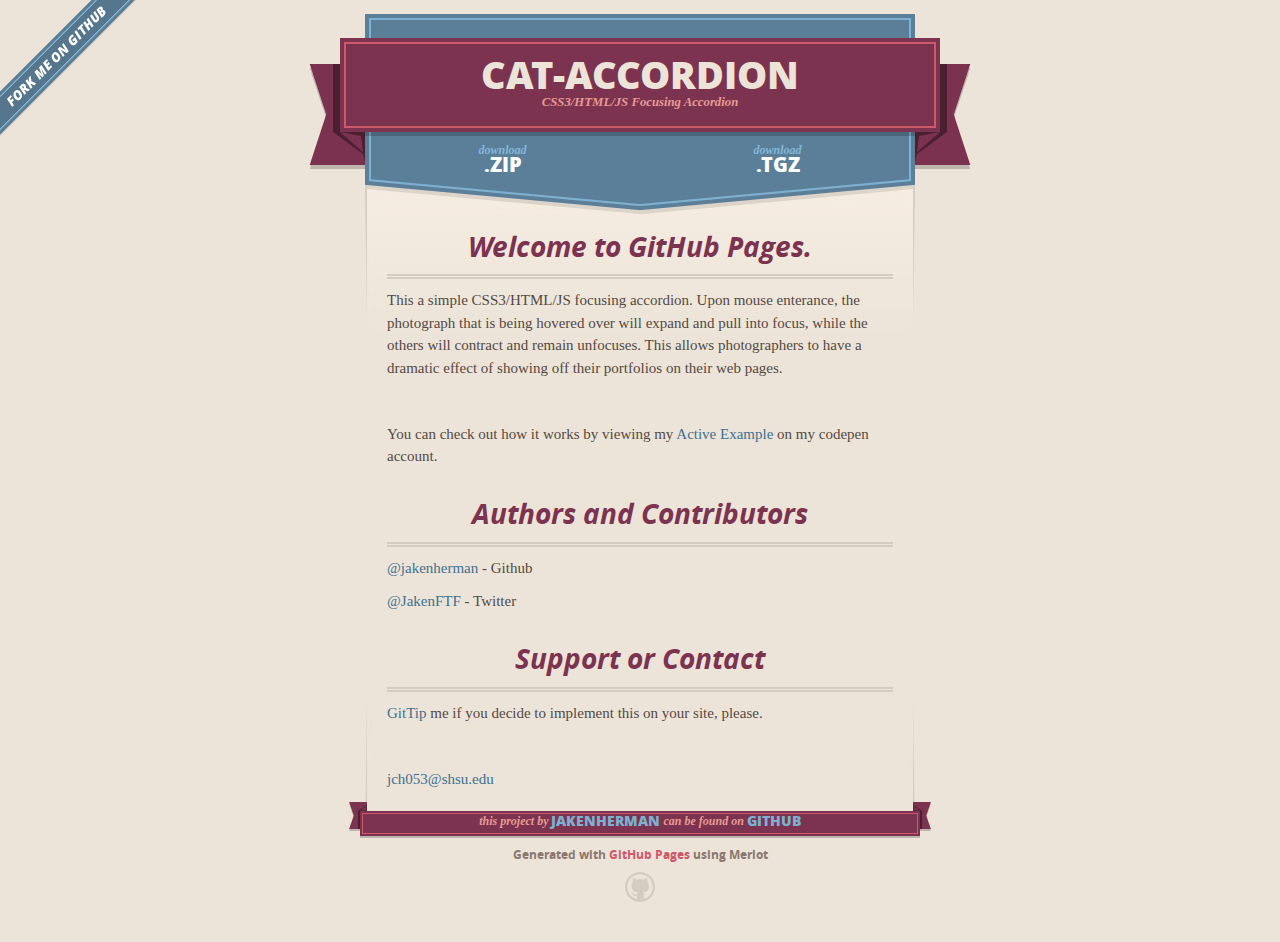
<file: index.html>
<!DOCTYPE html>
<html>
  <head>
    <meta charset='utf-8'>
    <meta http-equiv="X-UA-Compatible" content="chrome=1">
    <meta name="viewport" content="width=640" />

    <link rel="stylesheet" href="stylesheets/core.css" media="screen"/>
    <link rel="stylesheet" href="stylesheets/mobile.css" media="handheld, only screen and (max-device-width:640px)"/>
    <link rel="stylesheet" href="stylesheets/pygment_trac.css"/>

    <script type="text/javascript" src="javascripts/modernizr.js"></script>
    <script type="text/javascript" src="https://ajax.googleapis.com/ajax/libs/jquery/1.7.1/jquery.min.js"></script>
    <script type="text/javascript" src="javascripts/headsmart.min.js"></script>
    <script type="text/javascript">
      $(document).ready(function () {
        $('#main_content').headsmart()
      })
    </script>
    <title>Cat-accordion by JakenHerman</title>
  </head>

  <body>
    <a id="forkme_banner" href="https://github.com/JakenHerman/cat-accordion">View on GitHub</a>
    <div class="shell">

      <header>
        <span class="ribbon-outer">
          <span class="ribbon-inner">
            <h1>Cat-accordion</h1>
            <h2>CSS3/HTML/JS Focusing Accordion</h2>
          </span>
          <span class="left-tail"></span>
          <span class="right-tail"></span>
        </span>
      </header>

      <section id="downloads">
        <span class="inner">
          <a href="https://github.com/JakenHerman/cat-accordion/zipball/master" class="zip"><em>download</em> .ZIP</a><a href="https://github.com/JakenHerman/cat-accordion/tarball/master" class="tgz"><em>download</em> .TGZ</a>
        </span>
      </section>


      <span class="banner-fix"></span>


      <section id="main_content">
        <h3>
<a name="welcome-to-github-pages" class="anchor" href="#welcome-to-github-pages"><span class="octicon octicon-link"></span></a>Welcome to GitHub Pages.</h3>

<p>This a simple CSS3/HTML/JS focusing accordion. Upon mouse enterance, the photograph that is being hovered over will expand and pull into focus, while the others will contract and remain unfocuses. This allows photographers to have a dramatic effect of showing off their portfolios on their web pages.</p>

<p><br></p>

<p>You can check out how it works by viewing my <a href="http://cdpn.io/tBrHo">Active Example</a> on my codepen account.</p>

<h3>
<a name="authors-and-contributors" class="anchor" href="#authors-and-contributors"><span class="octicon octicon-link"></span></a>Authors and Contributors</h3>

<p><a href="https://github.com/jakenherman" class="user-mention">@jakenherman</a> - Github
<br></p>

<p><a href="http://www.twitter.com/JakenFTF">@JakenFTF</a> - Twitter
<br></p>

<h3>
<a name="support-or-contact" class="anchor" href="#support-or-contact"><span class="octicon octicon-link"></span></a>Support or Contact</h3>

<p><a href="https://www.gittip.com/JakenHerman/">GitTip</a> me if you decide to implement this on your site, please.</p>

<p><br></p>

<p><a href="mailto:jch053@shsu.edu">jch053@shsu.edu</a></p>
      </section>

      <footer>
        <span class="ribbon-outer">
          <span class="ribbon-inner">
            <p>this project by <a href="https://github.com/JakenHerman">JakenHerman</a> can be found on <a href="https://github.com/JakenHerman/cat-accordion">GitHub</a></p>
          </span>
          <span class="left-tail"></span>
          <span class="right-tail"></span>
        </span>
        <p>Generated with <a href="http://pages.github.com">GitHub Pages</a> using Merlot</p>
        <span class="octocat"></span>
      </footer>

    </div>

    
  </body>
</html>
</file>
<file: stylesheets/core.css>
@import url("screen.css");
@import url("non-screen.css") handheld;
@import url("non-screen.css") only screen and (max-device-width:640px);
</file>
<file: stylesheets/mobile.css>
/* Generated by Font Squirrel (http://www.fontsquirrel.com) on February 9, 2012 */


@font-face {
  font-family: 'Open Sans';
  src: url('../fonts/opensans-regular-webfont.eot');
  src: url('../fonts/opensans-regular-webfont.eot?#iefix') format('embedded-opentype'),
       url('../fonts/opensans-regular-webfont.woff') format('woff'),
       url('../fonts/opensans-regular-webfont.ttf') format('truetype'),
       url('../fonts/opensans-regular-webfont.svg#OpenSansRegular') format('svg');
  font-weight: normal;
  font-style: normal;
}

@font-face {
  font-family: 'Open Sans';
  src: url('../fonts/opensans-italic-webfont.eot');
  src: url('../fonts/opensans-italic-webfont.eot?#iefix') format('embedded-opentype'),
       url('../fonts/opensans-italic-webfont.woff') format('woff'),
       url('../fonts/opensans-italic-webfont.ttf') format('truetype'),
       url('../fonts/opensans-italic-webfont.svg#OpenSansItalic') format('svg');
  font-weight: normal;
  font-style: italic;
}

@font-face {
  font-family: 'Open Sans';
  src: url('../fonts/opensans-bold-webfont.eot');
  src: url('../fonts/opensans-bold-webfont.eot?#iefix') format('embedded-opentype'),
       url('../fonts/opensans-bold-webfont.woff') format('woff'),
       url('../fonts/opensans-bold-webfont.ttf') format('truetype'),
       url('../fonts/opensans-bold-webfont.svg#OpenSansBold') format('svg');
  font-weight: bold;
  font-style: normal;
}

@font-face {
  font-family: 'Open Sans';
  src: url('../fonts/opensans-bolditalic-webfont.eot');
  src: url('../fonts/opensans-bolditalic-webfont.eot?#iefix') format('embedded-opentype'),
       url('../fonts/opensans-bolditalic-webfont.woff') format('woff'),
       url('../fonts/opensans-bolditalic-webfont.ttf') format('truetype'),
       url('../fonts/opensans-bolditalic-webfont.svg#OpenSansBoldItalic') format('svg');
  font-weight: bold;
  font-style: italic;
}

@font-face {
  font-family: 'Open Sans';
  src: url('../fonts/opensans-extrabold-webfont.eot');
  src: url('../fonts/opensans-extrabold-webfont.eot?#iefix') format('embedded-opentype'),
       url('../fonts/opensans-extrabold-webfont.woff') format('woff'),
       url('../fonts/opensans-extrabold-webfont.ttf') format('truetype'),
       url('../fonts/opensans-extrabold-webfont.svg#OpenSansExtrabold') format('svg');
  font-weight: bolder;
  font-style: normal;
}


/* http://meyerweb.com/eric/tools/css/reset/ 
   v2.0 | 20110126
   License: none (public domain)
*/

html, body, div, span, applet, object, iframe,
h1, h2, h3, h4, h5, h6, p, blockquote, pre,
a, abbr, acronym, address, big, cite, code,
del, dfn, em, img, ins, kbd, q, s, samp,
small, strike, strong, sub, sup, tt, var,
b, u, i, center,
dl, dt, dd, ol, ul, li,
fieldset, form, label, legend,
table, caption, tbody, tfoot, thead, tr, th, td,
article, aside, canvas, details, embed, 
figure, figcaption, footer, header, hgroup, 
menu, nav, output, ruby, section, summary,
time, mark, audio, video {
  margin: 0;
  padding: 0;
  border: 0;
  font-size: 100%;
  font: inherit;
  vertical-align: baseline;
}
/* HTML5 display-role reset for older browsers */
article, aside, details, figcaption, figure, 
footer, header, hgroup, menu, nav, section {
  display: block;
}
body {
  line-height: 1;
}
ol, ul {
  list-style: none;
}
blockquote, q {
  quotes: none;
}
blockquote:before, blockquote:after,
q:before, q:after {
  content: '';
  content: none;
}
table {
  border-collapse: collapse;
  border-spacing: 0;
}

header, footer, section {
  display: block;
  position: relative;
}

/* STYLES */

div.shell {
  display: block;
  width: 640px;
  margin: 0 auto;
}

a#forkme_banner {
  display: none;
}

/* header */

header {
  position: relative;
  z-index: 2;
  margin: 0;
  max-width: 640px;
  top: 51px;
}

header span.ribbon-inner {
  position: relative;
  display: block;
  background-color: #cd596b;
  border: 8px solid #7c334f;
  padding: 6px;
  z-index: 1;
}

header span.left-tail, header span.right-tail {
  position: relative;
  display: block;
  width: 19px;
  height: 10px;
  background: transparent url(../images/ribbon-tail-sprite-2x.png) 0 0 no-repeat;
  position: absolute;
  bottom: -10px;
  z-index: 0;
}

header span.left-tail {
  background-position: 0 0;
  left: 0;
}

header span.right-tail {
  background-position: -19px 0;
  right: 0;
}

header h1 {
  background-color: #7c334f;
  font-size: 2em;
  font-weight: bolder;
  font-style: normal;
  text-transform: uppercase;
  color: #ece4d8;
  text-align: center;
  line-height:1;  
  padding: 14px 20px 0;
}

header h2 {
  background-color: #7c334f;
  font: bold italic .85em/1.5 Georgia, Times, “Times New Roman”, serif;
  color: #e69b95;
  padding-bottom: 14px;
  margin-top: -3px;
  text-align: center;
}

section#downloads {
  position: relative;
  display: block;
  height: 171px;
  width: 602px;
  padding-bottom: 150px;
  margin: 51px auto -250px;
  z-index: 1;
  background: transparent url(../images/shield.png) center 0 no-repeat;
}

section#downloads a {
  display: none;
}

span.banner-fix {
  background: transparent url(../images/shield-fallback.png) center top no-repeat;
  display: block;
  height: 31px;
  position: absolute;
  width: 640px;
  top: 20px;

}

section#main_content {
  z-index: 2;
  padding: 20px 40px 0;
  min-height:185px;
}

/* footer */

footer {
  background: none;
  padding-top: 104px;
  margin: -94px auto 40px;
  max-width:640px;
  text-align: center;
}

footer span.ribbon-outer {
  display: block;
  position: relative;
  border-bottom: 2px solid #bdb6ad;
}

footer span.ribbon-inner {
  position: relative;
  display: block;
  background-color: #cd596b;
  border: 8px solid #7c334f;
  padding: 6px;
  z-index: 1;
}

footer p {
  font-family: 'Open Sans', sans-serif;
  font-weight: bold;
  font-size: .6em;
  color: #8b786f;
}

footer a {
  color: #cd596b;
}

footer span.ribbon-inner p {
  background-color: #7c334f;
  margin: 0;
  color: #e69b95;
  font: bold italic 22px/1 Georgia, Times, “Times New Roman”, serif;
  height: auto;
  line-height: 1.1;
  padding: 20px 0px 10px;
}

footer span.ribbon-inner a {
  display: block;
  position: relative;
  bottom: 0;
  color: #7eb0d2;
  font-family: 'Open Sans', sans-serif;
  text-transform: uppercase;
  font-style: normal;
  font-weight: bolder;
  font-size: 38px;
  padding-bottom: 10px;
}

footer span.ribbon-inner a:hover {
  color: #7eb0d2;
}

footer span.left-tail, footer span.right-tail {
  position: relative;
  display: block;
  width: 23px;
  height: 126px;
  background: transparent url(../images/small-ribbon-tail-sprite-2x.png) 0 0 no-repeat;
  position: absolute;
  top: -126px;
  z-index: 0;
}

footer span.left-tail {
  background-position: 0 0;
  left: 0;
}

footer span.right-tail {
  background-position: -23px 0;
  right: 0;
}

footer span.octocat {
  background: transparent url(../images/octocat-2x.png) 0 0 no-repeat;
  display: block;
  width: 60px;
  height: 60px;
  margin: 20px auto 0;}

/* content */

body {
  background: #ece4d8;
  font: normal normal 30px/1.5 Georgia, Palatino,” Palatino Linotype”, Times, “Times New Roman”, serif;
  color: #544943;
  -webkit-font-smoothing: antialiased;
}

a, a:hover {
  color: #417090;
}

a {
  text-decoration: none;
}

a:hover {
  text-decoration: underline;
}

h1,h2,h3,h4,h5,h6 {
  font-family: 'Open Sans', sans-serif;
  font-weight: bold;
}

p {
  margin: .7em 0 0;
}

strong {
  font-weight: bold;
}

em {
  font-style: italic;
}

ol {
  margin: .7em 0;
  list-style-type: decimal;
  padding-left: 1.35em;
}

ul {
  margin: .7em 0;
  padding-left: 1.35em;
}

ul li {
  padding-left: 20px;
  background: transparent url(../images/chevron-2x.png) left 15px no-repeat;
}

blockquote {
  font-family: 'Open Sans', sans-serif;
  margin: 20px 0;
  color: #8b786f;
  padding-left: 1.35em;
  background: transparent url('../images/blockquote-gfx-2x.png') 0 8px no-repeat;
}

img {
  -webkit-box-shadow: 0px 4px 0px #bdb6ad;
  -moz-box-shadow: 0px 4px 0px #bdb6ad;
  box-shadow: 0px 4px 0px #bdb6ad;
  border: 4px solid #fff6e9;
  max-width: 556px;
}

hr {
  border: none;
  outline: none;
  height: 42px;
  background: transparent url('../images/hr-2x.jpg') center center repeat-x;
  margin: 0 0 20px;
}

code {
  background: #fff6e9;
  font: normal normal .9em/1.7 "Lucida Sans Typewriter", "Lucida Console", Monaco, "Bitstream Vera Sans Mono", monospace;
  padding: 0 5px 1px;
}

pre {
  margin: 10px 0 20px;
  padding: .7em;
  background: #fff6e9;
  border-bottom: 4px solid #bdb6ad;
  font: normal normal .9em/1.7 "Lucida Sans Typewriter", "Lucida Console", Monaco, "Bitstream Vera Sans Mono", monospace;
  overflow: auto;
}

table {
  background: #fff6e9;
  display: table;
  width: 100%;
  border-collapse: separate;
  border-bottom: 4px solid #bdb6ad;
  margin: 10px 0;
}

tr {
  display: table-row;
}

th {
  display: table-cell;
  padding: 2px 10px;
  border: solid #ece4d8;
  border-width: 0 4px 4px 0;
  color: #cd596b;
  font-family: 'Open Sans', sans-serif;
  font-weight: bold;
  font-size: .85em;
}

td {
  display: table-cell;
  padding: 0 .7em;
  border: solid #ece4d8;
  border-width: 0 4px 4px 0;
}

td:last-child, th:last-child {
  border-right: none;
}

tr:last-child td {
  border-bottom: none;
}

dl {
  margin: .7em 0 20px;
}

dt {
  font-family: 'Open Sans', sans-serif;
  font-weight: bold;
}

dd {
  padding-left: 1.35em;
}

dd p:first-child {
  margin-top: 0;
}

/* Content based headers */

#main_content > .header-level-1:first-child,
#main_content > .header-level-2:first-child,
#main_content > .header-level-3:first-child,
#main_content > .header-level-4:first-child,
#main_content > .header-level-5:first-child,
#main_content > .header-level-6:first-child {
  margin-top: 0;
}

.header-level-1 {
  font-size: 1.85em;
  border-bottom: .2em double #d3ccc1;
  color: #7c334f;
  text-align: center;
  font-style: italic;
  margin: 1.1em 0 .38em;
  line-height: 1.2;
  padding-bottom: 10px
}

.header-level-2 {
  font-size: 1.58em;
  color: #7c334f;
  margin: .95em 0 .5em;
  border-bottom: .1em solid #D3CCC1;
  line-height: 1.2;
  padding-bottom: 10px
}

.header-level-3 {
  margin: 20px 0 10px;
  font-size: 1.45em;
}

.header-level-4 {
  margin: .6em 0;
  font-size: 1.2em;
  color: #cd596b;
}

.header-level-5 {
  margin: .7em 0;
  font-size: 1em;
  color: #8b786f;
}

.header-level-6 {
  margin: .8em 0;
  font-size: .85em;
  font-style: italic;
}
</file>
<file: stylesheets/pygment_trac.css>
.highlight  { background: #ffffff; }
.highlight .c { color: #999988; font-style: italic } /* Comment */
.highlight .err { color: #a61717; background-color: #e3d2d2 } /* Error */
.highlight .k { font-weight: bold } /* Keyword */
.highlight .o { font-weight: bold } /* Operator */
.highlight .cm { color: #999988; font-style: italic } /* Comment.Multiline */
.highlight .cp { color: #999999; font-weight: bold } /* Comment.Preproc */
.highlight .c1 { color: #999988; font-style: italic } /* Comment.Single */
.highlight .cs { color: #999999; font-weight: bold; font-style: italic } /* Comment.Special */
.highlight .gd { color: #000000; background-color: #ffdddd } /* Generic.Deleted */
.highlight .gd .x { color: #000000; background-color: #ffaaaa } /* Generic.Deleted.Specific */
.highlight .ge { font-style: italic } /* Generic.Emph */
.highlight .gr { color: #aa0000 } /* Generic.Error */
.highlight .gh { color: #999999 } /* Generic.Heading */
.highlight .gi { color: #000000; background-color: #ddffdd } /* Generic.Inserted */
.highlight .gi .x { color: #000000; background-color: #aaffaa } /* Generic.Inserted.Specific */
.highlight .go { color: #888888 } /* Generic.Output */
.highlight .gp { color: #555555 } /* Generic.Prompt */
.highlight .gs { font-weight: bold } /* Generic.Strong */
.highlight .gu { color: #800080; font-weight: bold; } /* Generic.Subheading */
.highlight .gt { color: #aa0000 } /* Generic.Traceback */
.highlight .kc { font-weight: bold } /* Keyword.Constant */
.highlight .kd { font-weight: bold } /* Keyword.Declaration */
.highlight .kn { font-weight: bold } /* Keyword.Namespace */
.highlight .kp { font-weight: bold } /* Keyword.Pseudo */
.highlight .kr { font-weight: bold } /* Keyword.Reserved */
.highlight .kt { color: #445588; font-weight: bold } /* Keyword.Type */
.highlight .m { color: #009999 } /* Literal.Number */
.highlight .s { color: #d14 } /* Literal.String */
.highlight .na { color: #008080 } /* Name.Attribute */
.highlight .nb { color: #0086B3 } /* Name.Builtin */
.highlight .nc { color: #445588; font-weight: bold } /* Name.Class */
.highlight .no { color: #008080 } /* Name.Constant */
.highlight .ni { color: #800080 } /* Name.Entity */
.highlight .ne { color: #990000; font-weight: bold } /* Name.Exception */
.highlight .nf { color: #990000; font-weight: bold } /* Name.Function */
.highlight .nn { color: #555555 } /* Name.Namespace */
.highlight .nt { color: #000080 } /* Name.Tag */
.highlight .nv { color: #008080 } /* Name.Variable */
.highlight .ow { font-weight: bold } /* Operator.Word */
.highlight .w { color: #bbbbbb } /* Text.Whitespace */
.highlight .mf { color: #009999 } /* Literal.Number.Float */
.highlight .mh { color: #009999 } /* Literal.Number.Hex */
.highlight .mi { color: #009999 } /* Literal.Number.Integer */
.highlight .mo { color: #009999 } /* Literal.Number.Oct */
.highlight .sb { color: #d14 } /* Literal.String.Backtick */
.highlight .sc { color: #d14 } /* Literal.String.Char */
.highlight .sd { color: #d14 } /* Literal.String.Doc */
.highlight .s2 { color: #d14 } /* Literal.String.Double */
.highlight .se { color: #d14 } /* Literal.String.Escape */
.highlight .sh { color: #d14 } /* Literal.String.Heredoc */
.highlight .si { color: #d14 } /* Literal.String.Interpol */
.highlight .sx { color: #d14 } /* Literal.String.Other */
.highlight .sr { color: #009926 } /* Literal.String.Regex */
.highlight .s1 { color: #d14 } /* Literal.String.Single */
.highlight .ss { color: #990073 } /* Literal.String.Symbol */
.highlight .bp { color: #999999 } /* Name.Builtin.Pseudo */
.highlight .vc { color: #008080 } /* Name.Variable.Class */
.highlight .vg { color: #008080 } /* Name.Variable.Global */
.highlight .vi { color: #008080 } /* Name.Variable.Instance */
.highlight .il { color: #009999 } /* Literal.Number.Integer.Long */

.type-csharp .highlight .k { color: #0000FF }
.type-csharp .highlight .kt { color: #0000FF }
.type-csharp .highlight .nf { color: #000000; font-weight: normal }
.type-csharp .highlight .nc { color: #2B91AF }
.type-csharp .highlight .nn { color: #000000 }
.type-csharp .highlight .s { color: #A31515 }
.type-csharp .highlight .sc { color: #A31515 }
</file>
